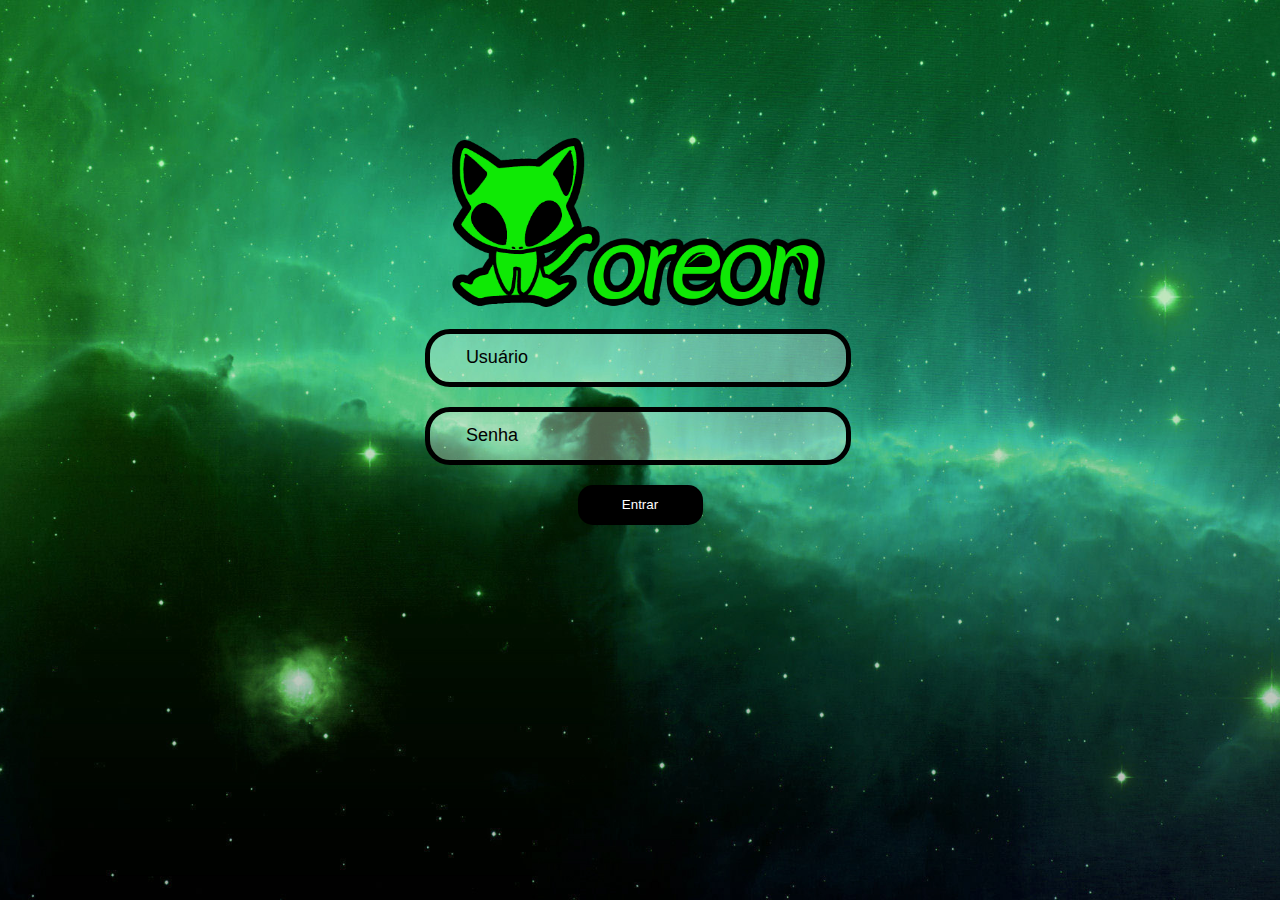
<file: Login/index.html>
<!doctype html> 
<html lang="pt-BR"> 
		<meta charset="utf-8"/>
		<link rel="stylesheet" type="text/css" href="css/style.css"
		<head>
		
		</head> 
	<body background="imagem/green-space.jpg" width="100%" height="100%">	
		<div class="centro">
			<div>
				<img class = "logo" src="imagem/logo.png">
				<form class="controle">			
					<div class="controle">
						
						<input class="textbox" type="text" placeholder="Usuário" />
					</div >
					<div class="controle">
						
						<input class="textbox" type="password" placeholder="Senha" />
					</div>				
					<div class = "botao controle">
					<input type="submit" value="Entrar" class="bt" />
					</div>
				</form>
			</div>			
		</div>	
	</body>	
</html>
</file>
<file: Login/css/style.css>
::placeholder{
			color: black;
		}
.centro {		
		margin-top: 10%;
		text-align: center;
		display: inline-block;
	}
	
.centro div {		
		display: inline-block;
	}

.controle div {
	display: block;
}
	
	.textbox{
		border: 5px solid blACK;
		border-radius: 25px;
		background: rgba(255,255,255,.3);
		padding-left: 2em;
		padding-right: 10em;
		margin-bottom: 20px;
		color: black;
		padding-top: 10px;
		padding-bottom: 10px;
		margin-left: -1%;
		width: 200px;
		height: 28px;
		font-size: 18px;
	}	
	.bt{
		
		border-radius: 15px;
		padding-top: 7px;
		padding-bottom: 7px;
		background: black;
		border: transparent;
		color: white;
		margin: 0px 50px;
		width: 125px;
		height: 40px;

}
	}
	.botao {
		margin: center;
	}
	
	.bt:hover{
		cursor:point;
		background:green;
	}
	
	body{
		
		max-width:100%;
		height: 100%; /* heght:100vh; - deixa a imagem na tela inteira */
		background-size:cover;
		background-position: center center;
		background-attachment: fixed;
		text-align: center;
}
	.logo{
		width: 25em;
		margin-bottom: 10px;
	}
</file>
